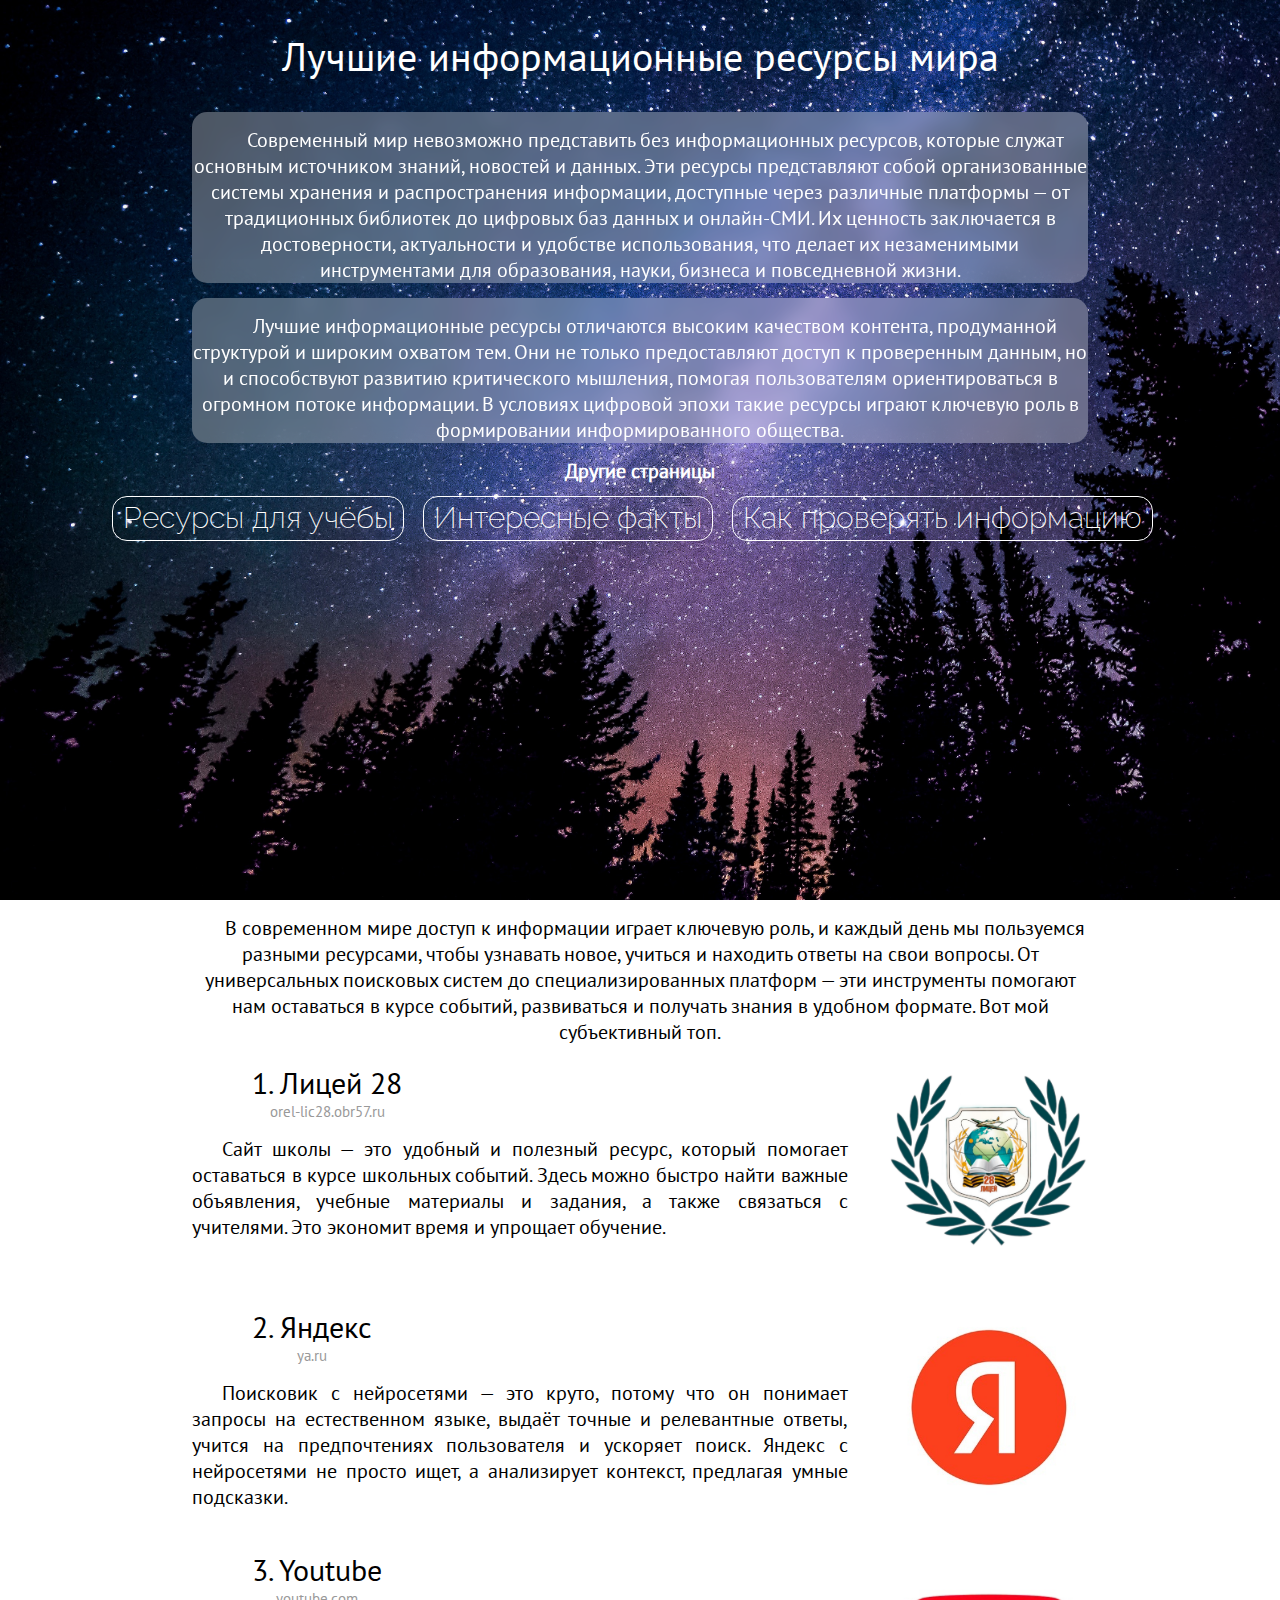
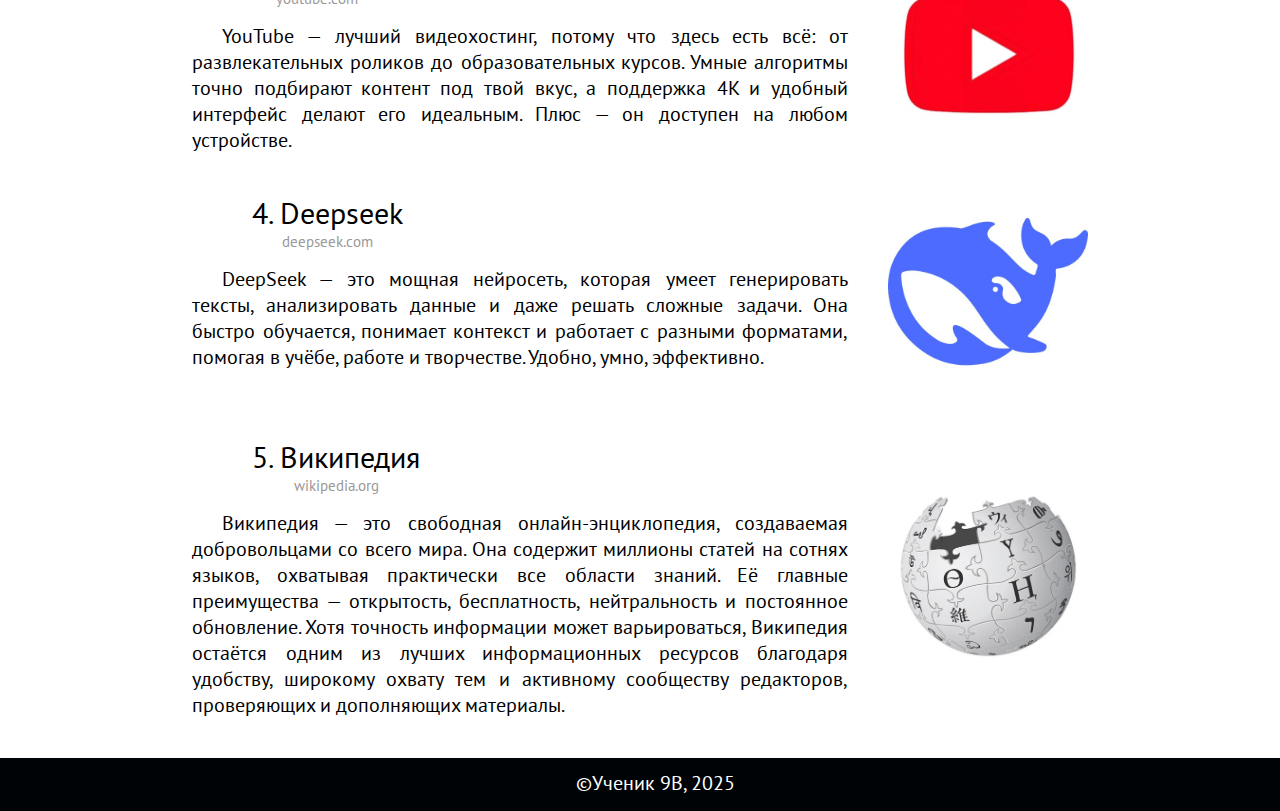
<file: index.html>
<!DOCTYPE html>
<html lang="ru">

<head>
    <meta charset="UTF-8">
    <meta name="viewport" content="width=device-width, initial-scale=1.0">
    <title>Лучшие информационные ресурсы</title>
    <link rel="stylesheet" href="./assets/css/style.css">
</head>

<body>
    <div class="title">
        <div class="name">
            <h1 class="bober">Лучшие информационные ресурсы мира</h1>
        </div>
        <div class="opisanie">
            <p class="pp">Современный мир невозможно представить без информационных ресурсов, которые служат основным
                источником знаний, новостей и данных. Эти ресурсы представляют собой организованные системы хранения
                и распространения информации, доступные через различные платформы — от традиционных библиотек до
                цифровых баз данных и онлайн-СМИ. Их ценность заключается в достоверности, актуальности и удобстве
                использования, что делает их незаменимыми инструментами для образования, науки, бизнеса и
                повседневной жизни.</p>
            <p class="pp">Лучшие информационные ресурсы отличаются высоким качеством контента, продуманной структурой и
                широким
                охватом тем. Они не только предоставляют доступ к проверенным данным, но и способствуют развитию
                критического мышления, помогая пользователям ориентироваться в огромном потоке информации. В
                условиях цифровой эпохи такие ресурсы играют ключевую роль в формировании информированного общества.
            </p>
        </div>
        <div class="aaa">
            <h2>Другие страницы</h2>
            <div class="href">
                <a class="a1" href="./assets/pages/study.html">Ресурсы для учёбы</a>
                <a class="a1" href="./assets/pages/fact.html">Интересные факты</a>
                <a class="a1" href="./assets/pages/information.html">Как проверять информацию</a>
            </div>
        </div>
    </div>
    <div class="read">
        <div class="start">
            <p class="op">В современном мире доступ к информации играет ключевую роль, и каждый день мы пользуемся
                разными
                ресурсами, чтобы узнавать новое, учиться и находить ответы на свои вопросы. От универсальных поисковых
                систем до специализированных платформ — эти инструменты помогают нам оставаться в курсе событий,
                развиваться и получать знания в удобном формате. Вот мой субъективный топ.</p>
        </div>
        <br>
        <div class="top">
            <div class="position">
                <div class="tops">
                    <div class="namepos">
                        <div class="namep">
                            <a class="a2" href="https://orel-lic28.obr57.ru/">1. Лицей 28</a>
                        </div>
                        <div class="url">
                            <a class="a3" href="https://orel-lic28.obr57.ru/">orel-lic28.obr57.ru</a>
                        </div>
                    </div>
                    <div class="cont">
                        <div class="bobr">
                            <p class="bobrmladshi">Сайт школы — это удобный и полезный ресурс, который помогает
                                оставаться в
                                курсе школьных событий. Здесь можно быстро найти важные объявления, учебные материалы и
                                задания, а также связаться с учителями. Это экономит время и упрощает обучение.</p>
                        </div>
                    </div>
                </div>
                <div class="png">
                    <a href="https://orel-lic28.obr57.ru/"><img src="./assets/img/top1.jpg" alt="Лицей 28"></a>
                </div>
            </div>

            <div class="position">
                <div class="tops">
                    <div class="namepos">
                        <div class="namep">
                            <a class="a2" href="http://ya.ru/">2. Яндекс</a>
                        </div>
                        <div class="url">
                            <a class="a3" href="http://ya.ru/">ya.ru</a>
                        </div>
                    </div>
                    <div class="cont">
                        <div class="bobr">
                            <p class="bobrmladshi">Поисковик с нейросетями — это круто, потому что он понимает запросы
                                на естественном языке, выдаёт точные и релевантные ответы, учится на предпочтениях
                                пользователя и ускоряет поиск. Яндекс с нейросетями не просто ищет, а анализирует
                                контекст, предлагая умные подсказки.</p>
                        </div>
                    </div>
                </div>
                <div class="png">
                    <a href="http://ya.ru/"><img src="./assets/img/top2.jpg" alt="Яндекс"></a>
                </div>
            </div>

            <div class="position">
                <div class="tops">
                    <div class="namepos">
                        <div class="namep">
                            <a class="a2" href="https://www.youtube.com/">3. Youtube</a>
                        </div>
                        <div class="url">
                            <a class="a3" href="https://www.youtube.com/">youtube.com</a>
                        </div>
                    </div>
                    <div class="cont">
                        <div class="bobr">
                            <p class="bobrmladshi">YouTube — лучший видеохостинг, потому что здесь есть всё: от
                                развлекательных роликов до образовательных курсов. Умные алгоритмы точно подбирают
                                контент под твой вкус, а поддержка 4K и удобный интерфейс
                                делают его идеальным. Плюс — он доступен на любом устройстве.
                            </p>
                        </div>
                    </div>
                </div>
                <div class="png">
                    <a href="https://www.youtube.com/"><img src="./assets/img/top3.jpg" alt="Youtube"></a>
                </div>
            </div>

            <div class="position">
                <div class="tops">
                    <div class="namepos">
                        <div class="namep">
                            <a class="a2" href="https://www.deepseek.com/">4. Deepseek</a>
                        </div>
                        <div class="url">
                            <a class="a3" href="https://www.deepseek.com/">deepseek.com</a>
                        </div>
                    </div>
                    <div class="cont">
                        <div class="bobr">
                            <p class="bobrmladshi">DeepSeek — это мощная нейросеть, которая умеет генерировать тексты,
                                анализировать данные и даже решать сложные задачи. Она быстро обучается, понимает
                                контекст и работает с разными форматами, помогая в учёбе, работе и творчестве. Удобно,
                                умно, эффективно.</p>
                        </div>
                    </div>
                </div>
                <div class="png">
                    <a href="https://www.deepseek.com/"><img src="./assets/img/top4.jpg" alt="Deepseek"></a>
                </div>
            </div>

            <div class="position">
                <div class="tops">
                    <div class="namepos">
                        <div class="namep">
                            <a class="a2" href="https://ru.wikipedia.org/">5. Википедия</a>
                        </div>
                        <div class="url">
                            <a class="a3" href="https://ru.wikipedia.org/">wikipedia.org</a>
                        </div>
                    </div>
                    <div class="cont">
                        <div class="bobr">
                            <p class="bobrmladshi">Википедия — это свободная онлайн-энциклопедия, создаваемая
                                добровольцами со всего мира. Она содержит миллионы статей на сотнях языков, охватывая
                                практически все области знаний. Её главные преимущества — открытость, бесплатность,
                                нейтральность и постоянное обновление. Хотя точность информации может варьироваться,
                                Википедия остаётся одним из лучших информационных ресурсов благодаря удобству, широкому
                                охвату тем и активному сообществу редакторов, проверяющих и дополняющих материалы.</p>
                        </div>
                    </div>
                </div>
                <div class="png">
                    <a href="https://ru.wikipedia.org/"><img src="./assets/img/top5.jpg" alt="Википедия"></a>
                </div>
            </div>
        </div>
    </div>
    <div class="footer">
        <p class="foot">©Ученик 9В, 2025</p>
    </div>
</body>

</html>
</file>
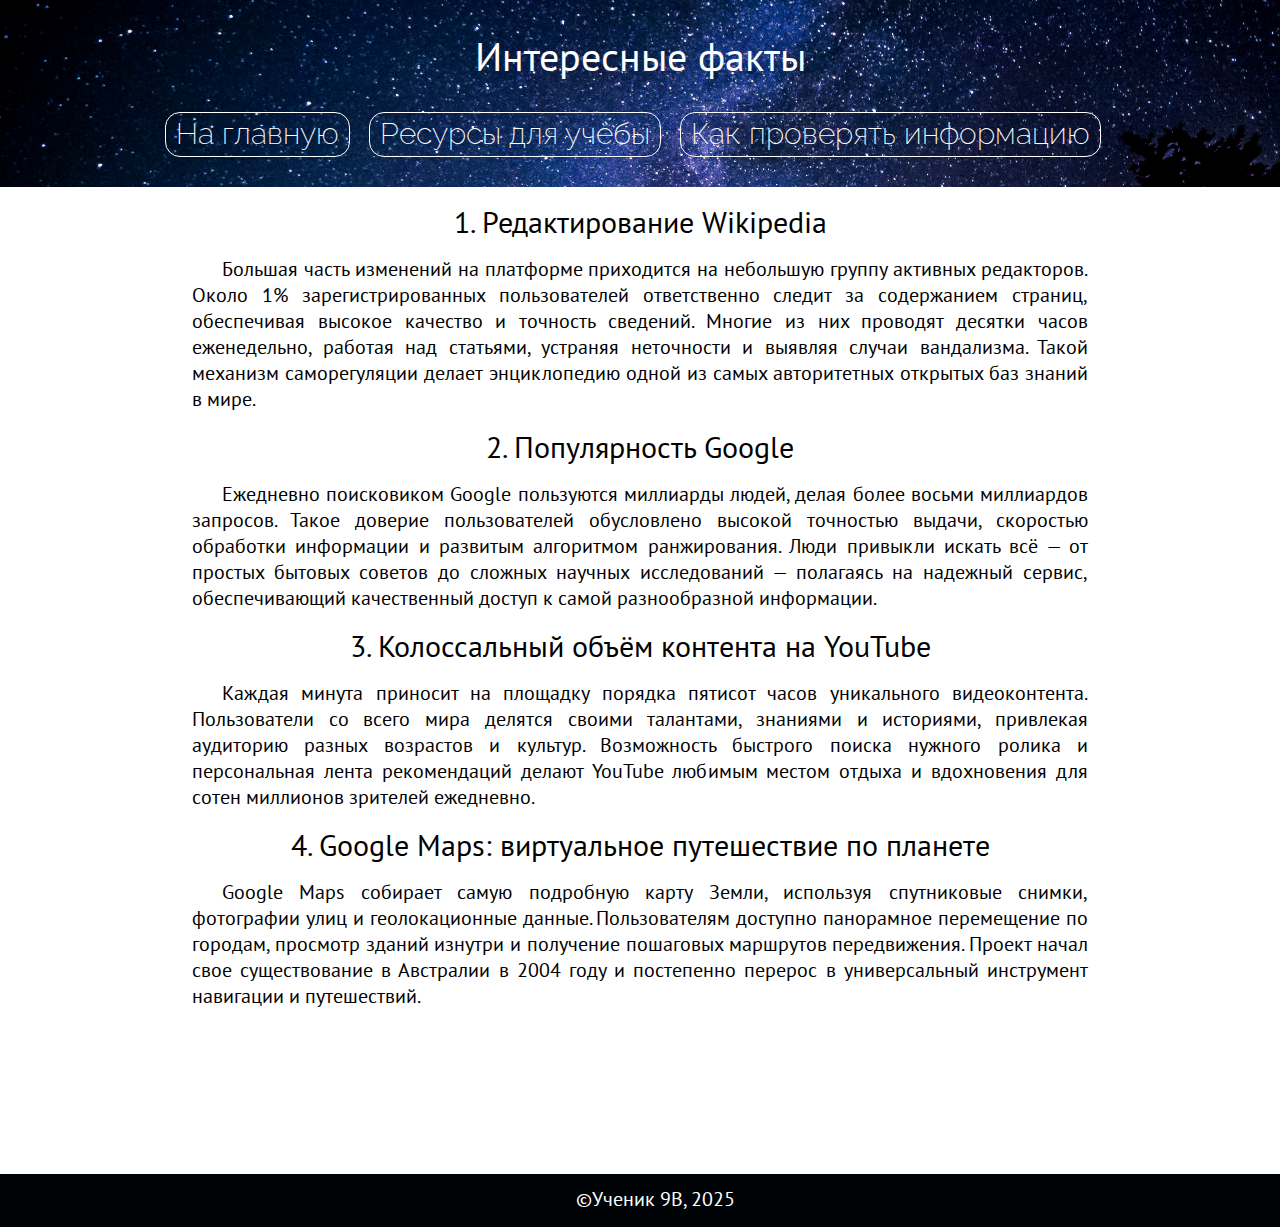
<file: assets/pages/fact.html>
<!DOCTYPE html>
<html lang="ru">

<head>
    <meta charset="UTF-8">
    <meta name="viewport" content="width=device-width, initial-scale=1.0">
    <title>Интересные факты</title>
    <link rel="stylesheet" href="../css/style.css">
</head>

<body>
    <div class="title1">
        <div class="name">
            <h1 class="bober">Интересные факты</h1>
        </div>
        <div class="href">
            <a class="a1" href="../../index.html">На главную</a>
            <a class="a1" href="./study.html">Ресурсы для учёбы</a>
            <a class="a1" href="../pages/information.html">Как проверять информацию</a>
        </div>
    </div>
    <div class="read3">
        <div class="content">
            <div class="tit">
                <h3>1. Редактирование Wikipedia</h3>
            </div>
            <p class="bobrmladshi">Большая часть изменений на платформе приходится на небольшую группу активных
                редакторов. Около 1% зарегистрированных пользователей ответственно следит за содержанием страниц,
                обеспечивая высокое качество и точность сведений. Многие из них проводят десятки часов еженедельно,
                работая над статьями, устраняя неточности и выявляя случаи вандализма. Такой механизм саморегуляции
                делает энциклопедию одной из самых авторитетных открытых баз знаний в мире.</p>
            <div class="tit">
                <h3>2. Популярность Google</h3>
            </div>
            <p class="bobrmladshi">Ежедневно поисковиком Google пользуются миллиарды людей, делая более восьми
                миллиардов запросов. Такое доверие пользователей обусловлено высокой точностью выдачи, скоростью
                обработки информации и развитым алгоритмом ранжирования. Люди привыкли искать всё — от простых бытовых
                советов до сложных научных исследований — полагаясь на надежный сервис, обеспечивающий качественный
                доступ к самой разнообразной информации.</p>
            <div class="tit">
                <h3>3. Колоссальный объём контента на YouTube</h3>
            </div>
            <p class="bobrmladshi">Каждая минута приносит на площадку порядка пятисот часов уникального видеоконтента.
                Пользователи со всего мира делятся своими талантами, знаниями и историями, привлекая аудиторию разных
                возрастов и культур. Возможность быстрого поиска нужного ролика и персональная лента рекомендаций делают
                YouTube любимым местом отдыха и вдохновения для сотен миллионов зрителей ежедневно.
            </p>
            <div class="tit">
                <h3>4. Google Maps: виртуальное путешествие по планете</h3>
            </div>
            <p class="bobrmladshi">Google Maps собирает самую подробную карту Земли, используя спутниковые снимки,
                фотографии улиц и геолокационные данные. Пользователям доступно панорамное перемещение по городам,
                просмотр зданий изнутри и получение пошаговых маршрутов передвижения. Проект начал свое существование в
                Австралии в 2004 году и постепенно перерос в универсальный инструмент навигации и путешествий.</p>
            <p class="fin"> </p>
        </div>
    </div>
    <div class="footer">
        <p class="foot">©Ученик 9В, 2025</p>
    </div>
</body>

</html>
</file>
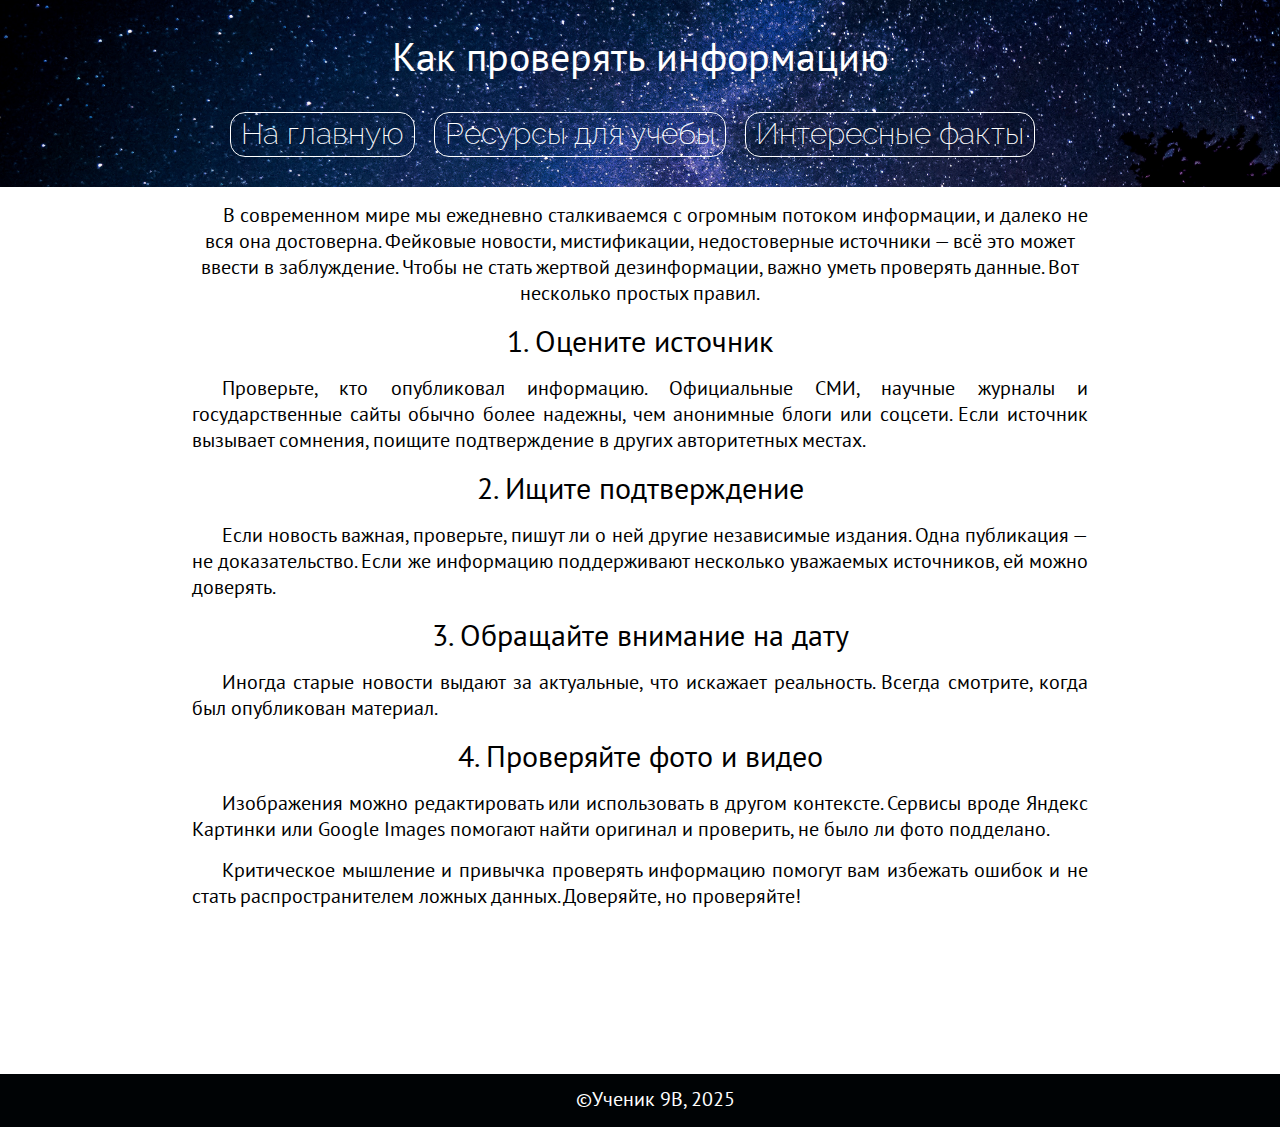
<file: assets/pages/information.html>
<!DOCTYPE html>
<html lang="ru">

<head>
    <meta charset="UTF-8">
    <meta name="viewport" content="width=device-width, initial-scale=1.0">
    <title>Как проверять информацию</title>
    <link rel="stylesheet" href="../css/style.css">
</head>

<body>
    <div class="title1">
        <div class="name">
            <h1 class="bober">Как проверять информацию</h1>
        </div>
        <div class="href">
            <a class="a1" href="../../index.html">На главную</a>
            <a class="a1" href="./study.html">Ресурсы для учёбы</a>
            <a class="a1" href="./fact.html">Интересные факты</a>
        </div>
    </div>
    <div class="read1">
        <div class="bobrstarshi">
            <div class="start">
                <p class="op">В современном мире мы ежедневно сталкиваемся с огромным потоком информации, и далеко не вся
                    она достоверна. Фейковые новости, мистификации, недостоверные источники — всё это может ввести в
                    заблуждение. Чтобы не стать жертвой дезинформации, важно уметь проверять данные. Вот несколько простых
                    правил.</p>
            </div>
        </div>
        <div class="read3">
            <div class="content">
                <div class="tit">
                    <h3>1. Оцените источник</h3>
                </div>
                <p class="bobrmladshi">Проверьте, кто опубликовал информацию. Официальные СМИ, научные журналы и
                    государственные сайты обычно более надежны, чем анонимные блоги или соцсети. Если источник вызывает
                    сомнения, поищите подтверждение в других авторитетных местах.
                </p>
                <div class="tit">
                    <h3>2. Ищите подтверждение</h3>
                </div>
                <p class="bobrmladshi">Если новость важная, проверьте, пишут ли о ней другие независимые издания. Одна
                    публикация — не доказательство. Если же информацию поддерживают несколько уважаемых источников, ей
                    можно доверять.</p>
                <div class="tit">
                    <h3>3. Обращайте внимание на дату</h3>
                </div>
                <p class="bobrmladshi">Иногда старые новости выдают за актуальные, что искажает реальность. Всегда
                    смотрите, когда был опубликован материал.</p>
                <div class="tit">
                    <h3>4. Проверяйте фото и видео</h3>
                </div>
                <p class="bobrmladshi">Изображения можно редактировать или использовать в другом контексте. Сервисы
                    вроде Яндекс Картинки или Google Images помогают найти оригинал и проверить, не было ли фото подделано.</p>
                <p class="bobrmladshi">Критическое мышление и привычка проверять информацию помогут вам избежать ошибок
                    и не стать распространителем ложных данных. Доверяйте, но проверяйте!
                </p>
                <p class="fin"> </p>
            </div>

        </div>
    </div>
    <div class="footer">
        <p class="foot">©Ученик 9В, 2025</p>
    </div>
</body>

</html>
</file>
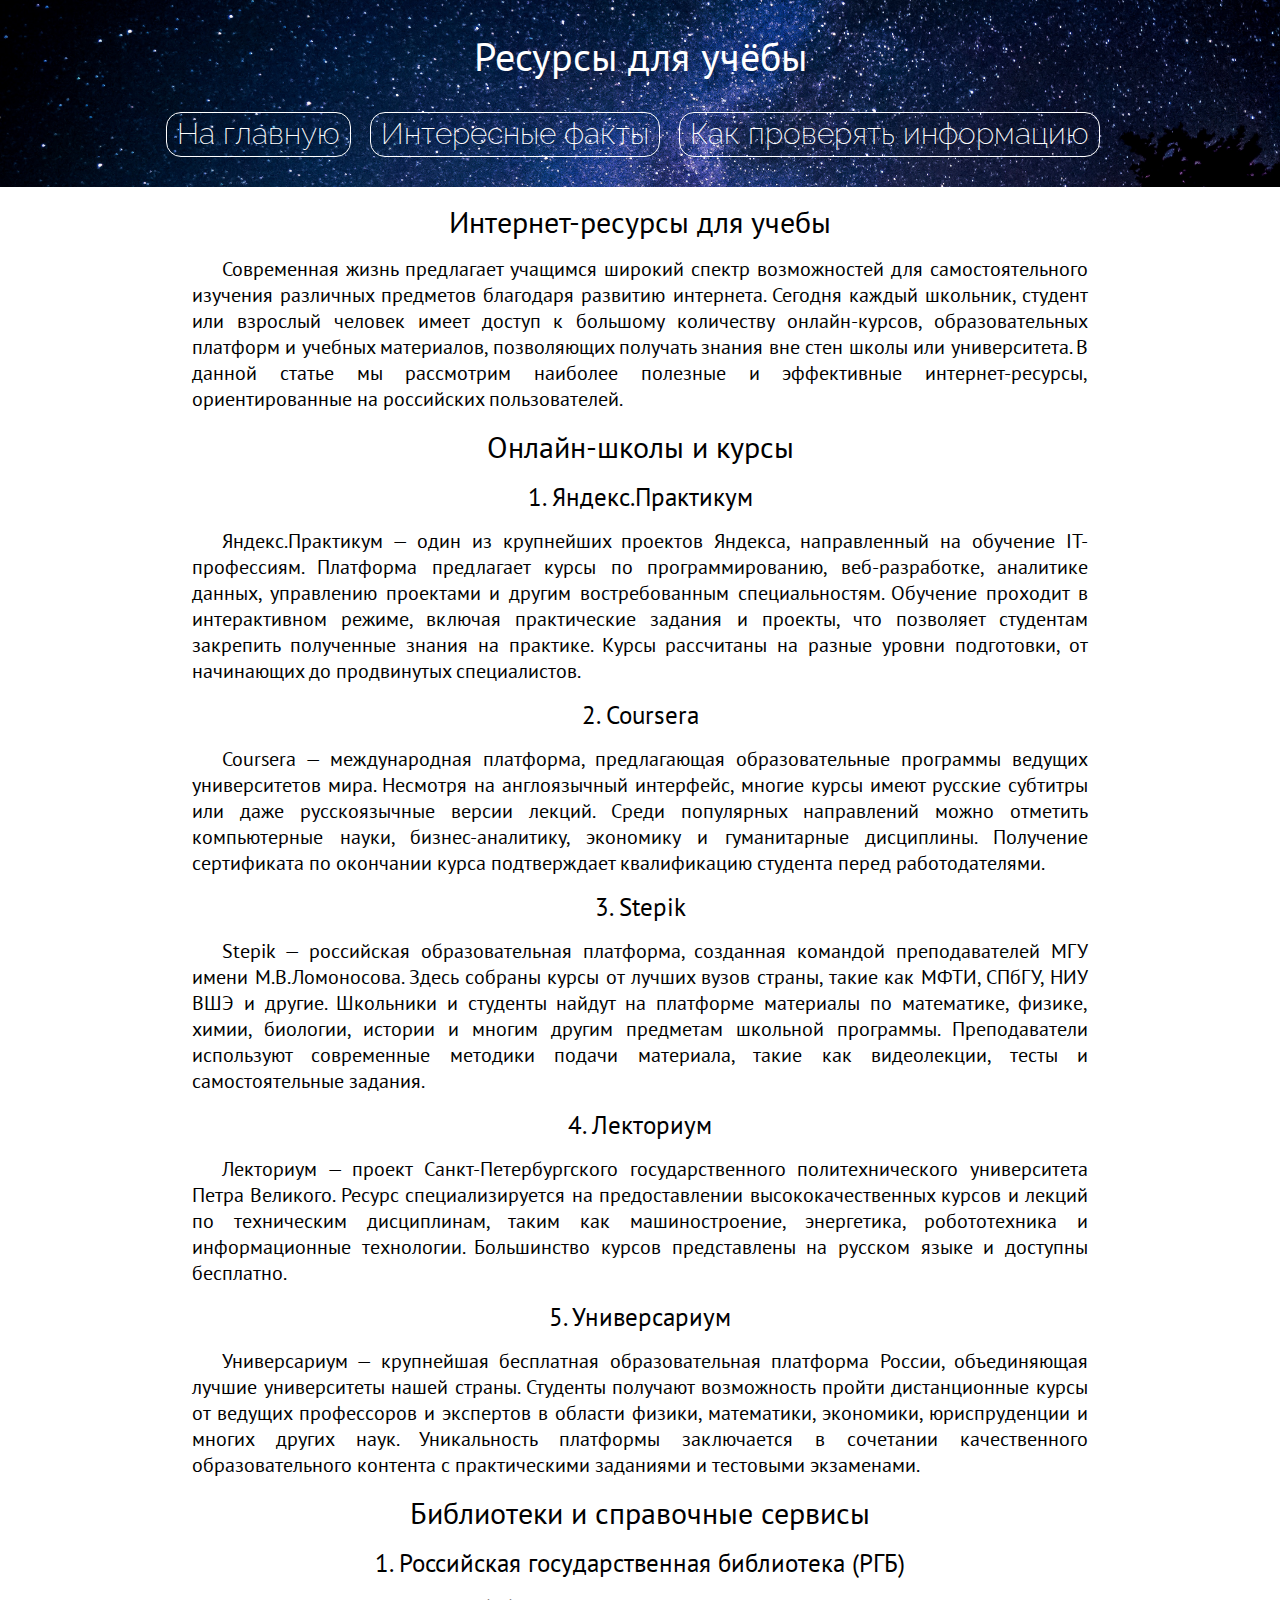
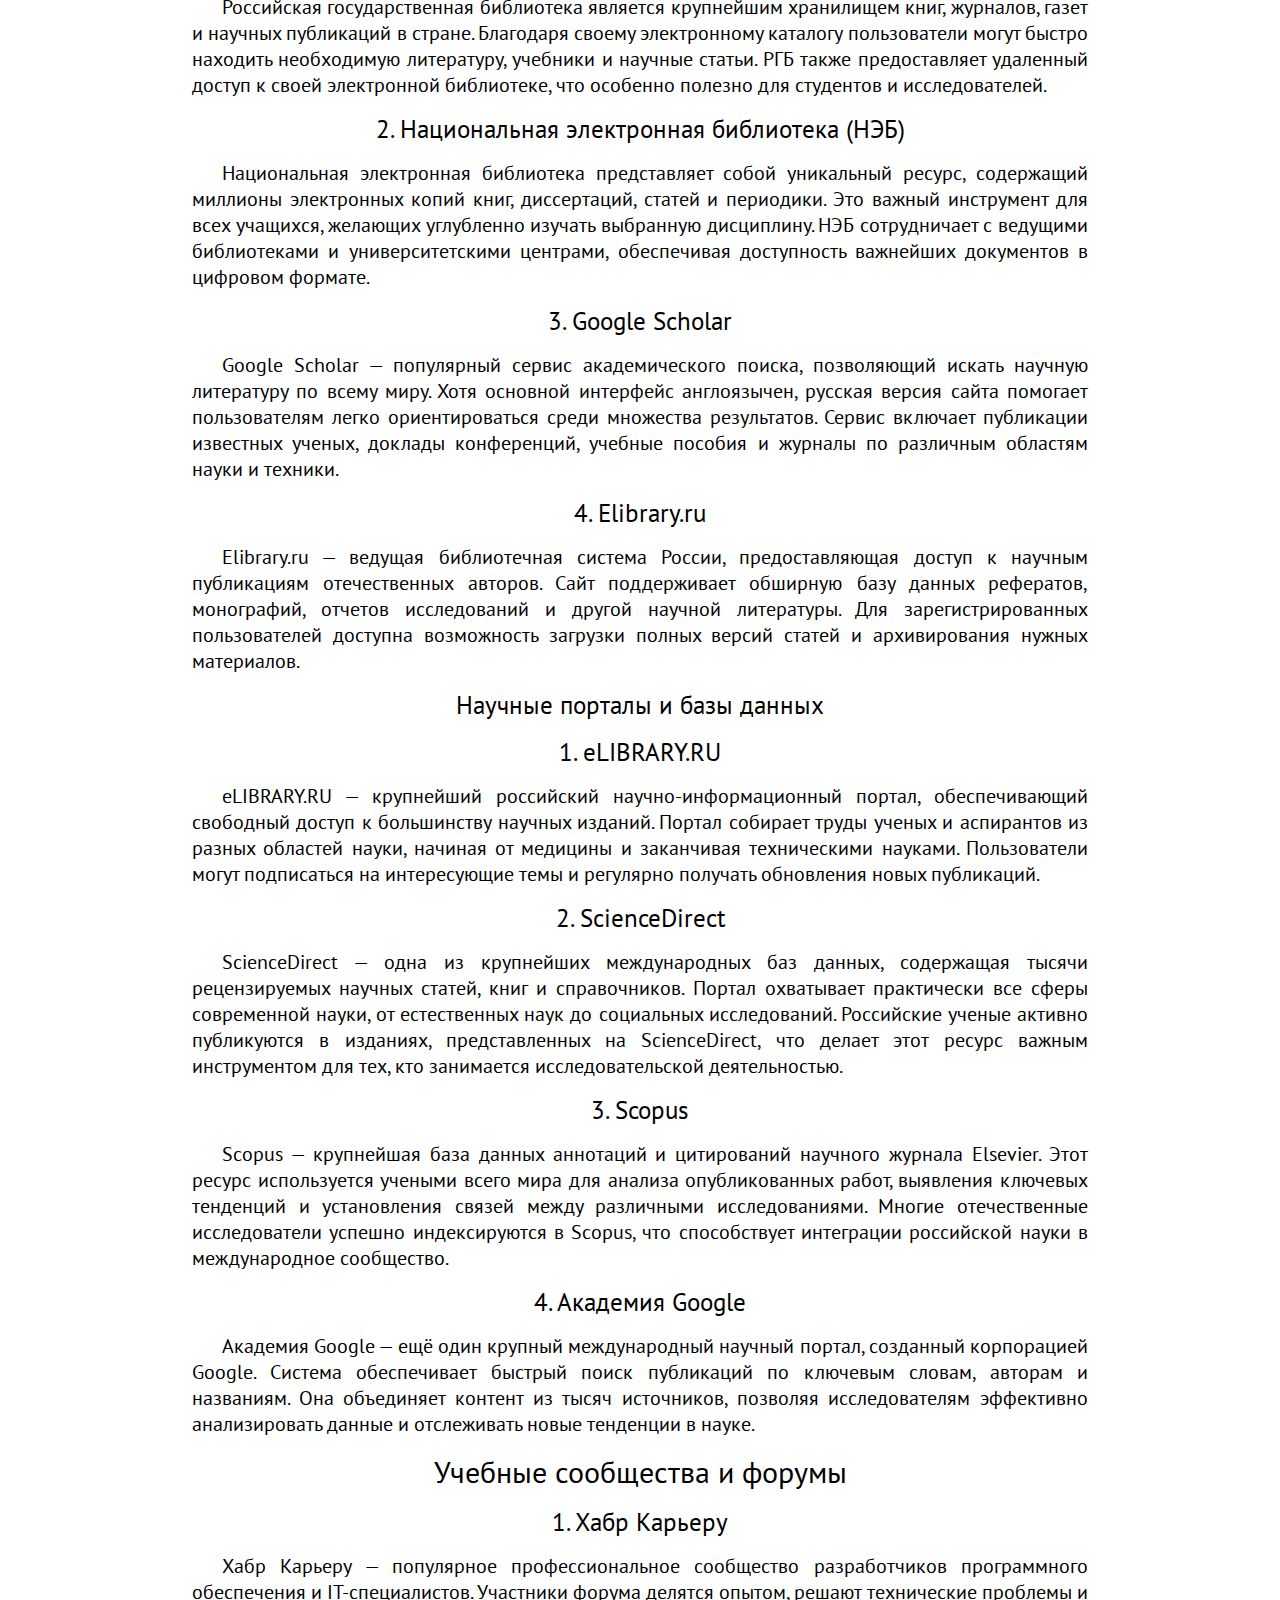
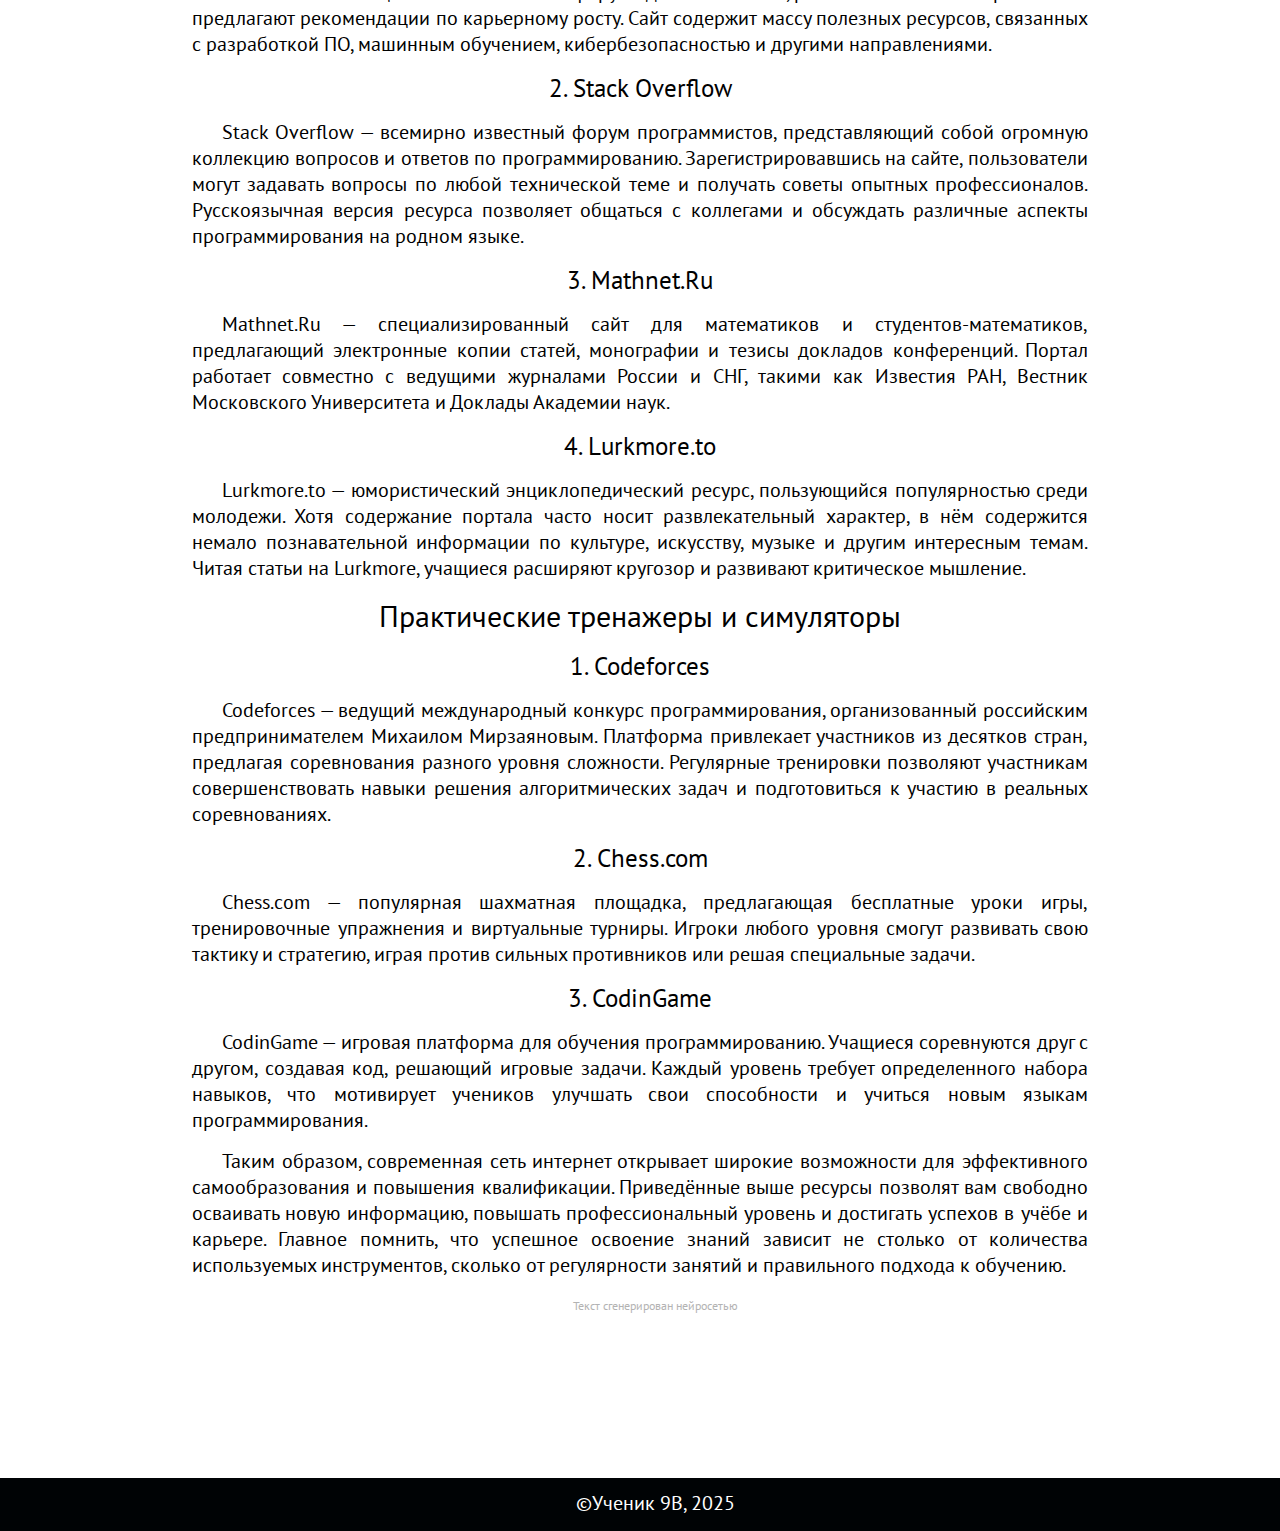
<file: assets/pages/study.html>
<!DOCTYPE html>
<html lang="ru">

<head>
    <meta charset="UTF-8">
    <meta name="viewport" content="width=device-width, initial-scale=1.0">
    <title>Ресурсы для учёбы</title>
    <link rel="stylesheet" href="../css/style.css">
</head>

<body>
    <div class="title1">
        <div class="name">
            <h1 class="bober">Ресурсы для учёбы</h1>
        </div>
        <div class="href">
            <a class="a1" href="../../index.html">На главную</a>
            <a class="a1" href="./fact.html">Интересные факты</a>
            <a class="a1" href="../pages/information.html">Как проверять информацию</a>
        </div>
    </div>
    <div class="r">
        <div class="read5">
            <h3>Интернет-ресурсы для учебы</h3>
            <p>Современная жизнь предлагает учащимся широкий спектр возможностей для самостоятельного изучения различных
                предметов
                благодаря развитию интернета. Сегодня каждый школьник, студент или взрослый человек имеет доступ к
                большому
                количеству онлайн-курсов, образовательных платформ и учебных материалов, позволяющих получать знания вне
                стен школы
                или университета. В данной статье мы рассмотрим наиболее полезные и эффективные интернет-ресурсы,
                ориентированные на
                российских пользователей.</p>
            <h3>Онлайн-школы и курсы</h3>
            <h4>1. Яндекс.Практикум</h4>
            <p>Яндекс.Практикум — один из крупнейших проектов Яндекса, направленный на обучение IT-профессиям. Платформа
                предлагает
                курсы по программированию, веб-разработке, аналитике данных, управлению проектами и другим
                востребованным
                специальностям. Обучение проходит в интерактивном режиме, включая практические задания и проекты, что
                позволяет
                студентам закрепить полученные знания на практике. Курсы рассчитаны на разные уровни подготовки, от
                начинающих до
                продвинутых специалистов.</p>
            <h4>2. Coursera</h4>
            <p>Coursera — международная платформа, предлагающая образовательные программы ведущих университетов мира.
                Несмотря на
                англоязычный интерфейс, многие курсы имеют русские субтитры или даже русскоязычные версии лекций. Среди
                популярных
                направлений можно отметить компьютерные науки, бизнес-аналитику, экономику и гуманитарные дисциплины.
                Получение
                сертификата по окончании курса подтверждает квалификацию студента перед работодателями.</p>
            <h4>3. Stepik</h4>
            <p>Stepik — российская образовательная платформа, созданная командой преподавателей МГУ имени
                М.В.Ломоносова. Здесь
                собраны курсы от лучших вузов страны, такие как МФТИ, СПбГУ, НИУ ВШЭ и другие. Школьники и студенты
                найдут на
                платформе материалы по математике, физике, химии, биологии, истории и многим другим предметам школьной
                программы.
                Преподаватели используют современные методики подачи материала, такие как видеолекции, тесты и
                самостоятельные
                задания.</p>
            <h4>4. Лекториум</h4>
            <p>Лекториум — проект Санкт-Петербургского государственного политехнического университета Петра Великого.
                Ресурс
                специализируется на предоставлении высококачественных курсов и лекций по техническим дисциплинам, таким
                как
                машиностроение, энергетика, робототехника и информационные технологии. Большинство курсов представлены
                на русском
                языке и доступны бесплатно.</p>
            <h4>5. Универсариум</h4>
            <p>Универсариум — крупнейшая бесплатная образовательная платформа России, объединяющая лучшие университеты
                нашей страны.
                Студенты получают возможность пройти дистанционные курсы от ведущих профессоров и экспертов в области
                физики,
                математики, экономики, юриспруденции и многих других наук. Уникальность платформы заключается в
                сочетании
                качественного образовательного контента с практическими заданиями и тестовыми экзаменами.</p>
            <h3>Библиотеки и справочные сервисы</h3>
            <h4>1. Российская государственная библиотека (РГБ)</h4>
            <p>Российская государственная библиотека является крупнейшим хранилищем книг, журналов, газет и научных
                публикаций в
                стране. Благодаря своему электронному каталогу пользователи могут быстро находить необходимую
                литературу, учебники и
                научные статьи. РГБ также предоставляет удаленный доступ к своей электронной библиотеке, что особенно
                полезно для
                студентов и исследователей.</p>
            <h4>2. Национальная электронная библиотека (НЭБ)</h4>
            <p>Национальная электронная библиотека представляет собой уникальный ресурс, содержащий миллионы электронных
                копий книг,
                диссертаций, статей и периодики. Это важный инструмент для всех учащихся, желающих углубленно изучать
                выбранную
                дисциплину. НЭБ сотрудничает с ведущими библиотеками и университетскими центрами, обеспечивая
                доступность важнейших
                документов в цифровом формате.</p>
            <h4>3. Google Scholar</h4>
            <p>Google Scholar — популярный сервис академического поиска, позволяющий искать научную литературу по всему
                миру. Хотя
                основной интерфейс англоязычен, русская версия сайта помогает пользователям легко ориентироваться среди
                множества
                результатов. Сервис включает публикации известных ученых, доклады конференций, учебные пособия и журналы
                по
                различным областям науки и техники.</p>
            <h4>4. Elibrary.ru</h4>
            <p>Elibrary.ru — ведущая библиотечная система России, предоставляющая доступ к научным публикациям
                отечественных
                авторов. Сайт поддерживает обширную базу данных рефератов, монографий, отчетов исследований и другой
                научной
                литературы. Для зарегистрированных пользователей доступна возможность загрузки полных версий статей и
                архивирования
                нужных материалов.</p>
            <h4>Научные порталы и базы данных</h4>
            <h4>1. eLIBRARY.RU</h4>
            <p>eLIBRARY.RU — крупнейший российский научно-информационный портал, обеспечивающий свободный доступ к
                большинству
                научных изданий. Портал собирает труды ученых и аспирантов из разных областей науки, начиная от медицины
                и
                заканчивая техническими науками. Пользователи могут подписаться на интересующие темы и регулярно
                получать обновления
                новых публикаций.</p>
            <h4>2. ScienceDirect</h4>
            <p>ScienceDirect — одна из крупнейших международных баз данных, содержащая тысячи рецензируемых научных
                статей, книг и
                справочников. Портал охватывает практически все сферы современной науки, от естественных наук до
                социальных
                исследований. Российские ученые активно публикуются в изданиях, представленных на ScienceDirect, что
                делает этот
                ресурс важным инструментом для тех, кто занимается исследовательской деятельностью.</p>
            <h4>3. Scopus</h4>
            <p>Scopus — крупнейшая база данных аннотаций и цитирований научного журнала Elsevier. Этот ресурс
                используется учеными
                всего мира для анализа опубликованных работ, выявления ключевых тенденций и установления связей между
                различными
                исследованиями. Многие отечественные исследователи успешно индексируются в Scopus, что способствует
                интеграции
                российской науки в международное сообщество.</p>
            <h4>4. Академия Google</h4>
            <p>Академия Google — ещё один крупный международный научный портал, созданный корпорацией Google. Система
                обеспечивает
                быстрый поиск публикаций по ключевым словам, авторам и названиям. Она объединяет контент из тысяч
                источников,
                позволяя исследователям эффективно анализировать данные и отслеживать новые тенденции в науке.</p>
            <h3>Учебные сообщества и форумы</h3>
            <h4>1. Хабр Карьеру</h4>
            <p>Хабр Карьеру — популярное профессиональное сообщество разработчиков программного обеспечения и
                IT-специалистов.
                Участники форума делятся опытом, решают технические проблемы и предлагают рекомендации по карьерному
                росту. Сайт
                содержит массу полезных ресурсов, связанных с разработкой ПО, машинным обучением, кибербезопасностью и
                другими
                направлениями.</p>
            <h4>2. Stack Overflow</h4>
            <p>Stack Overflow — всемирно известный форум программистов, представляющий собой огромную коллекцию вопросов
                и ответов
                по программированию. Зарегистрировавшись на сайте, пользователи могут задавать вопросы по любой
                технической теме и
                получать советы опытных профессионалов. Русскоязычная версия ресурса позволяет общаться с коллегами и
                обсуждать
                различные аспекты программирования на родном языке.</p>
            <h4>3. Mathnet.Ru</h4>
            <p>Mathnet.Ru — специализированный сайт для математиков и студентов-математиков, предлагающий электронные
                копии статей,
                монографии и тезисы докладов конференций. Портал работает совместно с ведущими журналами России и СНГ,
                такими как
                Известия РАН, Вестник Московского Университета и Доклады Академии наук.</p>
            <h4>4. Lurkmore.to</h4>
            <p>Lurkmore.to — юмористический энциклопедический ресурс, пользующийся популярностью среди молодежи. Хотя
                содержание
                портала часто носит развлекательный характер, в нём содержится немало познавательной информации по
                культуре,
                искусству, музыке и другим интересным темам. Читая статьи на Lurkmore, учащиеся расширяют кругозор и
                развивают
                критическое мышление.</p>
            <h3>Практические тренажеры и симуляторы</h3>
            <h4>1. Codeforces</h4>
            <p>Codeforces — ведущий международный конкурс программирования, организованный российским предпринимателем
                Михаилом
                Мирзаяновым. Платформа привлекает участников из десятков стран, предлагая соревнования разного уровня
                сложности.
                Регулярные тренировки позволяют участникам совершенствовать навыки решения алгоритмических задач и
                подготовиться к
                участию в реальных соревнованиях.</p>
            <h4>2. Chess.com</h4>
            <p>Chess.com — популярная шахматная площадка, предлагающая бесплатные уроки игры, тренировочные упражнения и
                виртуальные
                турниры. Игроки любого уровня смогут развивать свою тактику и стратегию, играя против сильных
                противников или решая
                специальные задачи.</p>
            <h4>3. CodinGame</h4>
            <p>CodinGame — игровая платформа для обучения программированию. Учащиеся соревнуются друг с другом, создавая
                код,
                решающий игровые задачи. Каждый уровень требует определенного набора навыков, что мотивирует учеников
                улучшать свои
                способности и учиться новым языкам программирования.</p>
            <p>Таким образом, современная сеть интернет открывает широкие возможности для эффективного самообразования и
                повышения
                квалификации. Приведённые выше ресурсы позволят вам свободно осваивать новую информацию, повышать
                профессиональный
                уровень и достигать успехов в учёбе и карьере. Главное помнить, что успешное освоение знаний зависит не
                столько от
                количества используемых инструментов, сколько от регулярности занятий и правильного подхода к обучению.
            </p>
        </div>
    </div>
    <div class="info">
        <p class="dis">Текст сгенерирован нейросетью</p>
        <p class="fin"> </p>
    </div>
    <div class="footer">
        <p class="foot">©Ученик 9В, 2025</p>
    </div>
</body>

</html>
</file>
<file: assets/css/style.css>
@font-face {
    font-family: PTS;
    src: url(../font/PTSans-Regular.ttf);
}

@font-face {
    font-family: RE;
    src: url(../font/Raleway-ExtraLight.ttf);
}

* {
    padding: 0;
    margin: 0;
}

.title {
    width: 100%;
    min-height: 100vh;
    background-image:  url(../img/fon.jpg);
    background-size: cover;
}

.bober {
    color: white;
    text-align: center;
    padding-top: 120px;
    margin-bottom: 30px;
    font-size: 40px;
    font-family: PTS;
    font-weight: 100;
}

.opisanie {
    margin: auto;
    max-width: 70%;
}

.pp {
    color: white;
    font-family: PTS;
    margin-top: 15px;
    text-align: center;
    font-size: 20px;
    background-color: rgba(255, 255, 255, 0.3);
    backdrop-filter: blur(10px);
    border-radius: 15px;
}

.a1 {
    display: inline-block;
    height: 30px;
    border-radius: 15px;
    color: white;
    font-family: RE;
    font-size: 30px;
    font-weight: 200;
    border: 1px solid white;
    padding: 3px 10px 10px 10px;
    text-decoration: none;
    margin-bottom: 15px;
    margin-right: 15px;
}

.a1:hover {
    background-color: rgba(128, 128, 128, 0.3);
}

.a2 {
    font-size: 30px;
    font-family: PTS;
    text-decoration: none;
    color: black;
}

.a3 {
    font-size: 15px;
    color: #999999;
    text-decoration: none;
    font-family: PTS;
}

.namepos {
    display: inline-block;
    text-align: center;
    margin-left: 60px;
}

.top {
    display: flex;
    flex-direction: column;
    align-items: center;
}

.op {
    max-width: 70%;
    text-align: center;
    color: black;
    font-family: PTS;
    padding-top: 15px;
    font-size: 20px;
}

.bobrmladshi {
    color: black;
    font-family: PTS;
    padding-top: 15px;
    font-size: 20px;
    text-align: justify;
    text-indent: 30px;
}

br {
    padding-bottom: 100px;
}

.start {
    display: flex;
    justify-content: center;
}

.cont {
    display: grid;
    grid-template-columns: 1fr auto;
    align-items: center;
    gap: 20px;
    max-width: 100%;
}

.bobr {
    min-width: 0;
}

.href {
    text-align: center;
}

.position {
    display: flex;
    align-items: stretch;
    gap: 20px;
    max-width: 70%;
    margin-bottom: 40px;
}

.tops {
    flex: 1;
    min-width: 0;
}

.png {
    display: flex;
    align-items: center;
}

img {
    height: 100%;
    width: auto;
    max-width: 200px;
    object-fit: contain;
    max-height: 300px;
}

.footer {
    background-color: #000305;
    padding-bottom: 15px;
}

.foot {
    color: white;
    font-family: PTS;
    padding-top: 12px;
    text-align: center;
    font-size: 20px;
}

h2 {
    color: white;
    font-family: PTS;
    padding-top: 15px;
    text-align: center;
    font-size: 20px;
    margin-bottom: 12px;
}

.fin {
    margin-bottom: 150px;
}

h3 {
    color: black;
    font-family: PTS;
    padding-top: 15px;
    font-size: 30px;
    font-weight: 500;
}

.title1 {
    width: 100%;
    min-height: 20vh;
    background-image:  url("../img/fon.jpg");
    background-size: cover;
}

.bober {
    padding-top: 30px;
}

.read3 {
    display: flex;
    justify-content: center;
}

.content {
    max-width: 70%;
}

.a1 {
    margin-bottom: 30px;
}

.tit {
    text-align: center;
}

p {
    color: black;
    font-family: PTS;
    padding-top: 15px;
    font-size: 20px;
    text-align: justify;
    text-indent: 30px;
}

h3 {
    color: black;
    font-family: PTS;
    padding-top: 15px;
    font-size: 30px;
    font-weight: 500;
    text-align: center;
}

h4 {
    color: black;
    font-family: PTS;
    padding-top: 15px;
    font-size: 25px;
    font-weight: 500;
    text-align: center;
}

li {
    color: black;
    font-family: PTS;
    padding-top: 15px;
    font-size: 20px;
    text-align: justify;
    text-indent: 30px;
    margin-left: 45px;
}

.r {
    display: flex;
    justify-content: center;
}

.read5 {
    max-width: 70%;
}

.dis {
    color: #b3b3b3;
    font-family: PTS;
    padding-top: 20px;
    font-size: 12px;
    text-align: center;
    text-indent: 30px;
}

@media (max-width: 1024px) {
    .bober {
        padding-top: 50px;
        margin-left: 5px;
        margin-right: 5px;
    }
}

@media (max-width: 768px) {
    .opisanie {
        max-width: 100%;
        margin-left: 5px;
        margin-right: 5px;
    }

    .bober {
        padding-top: 30px solid black;
        margin-bottom: 15px;
    }

    .op {
        max-width: 100%;
    }
    
    .position {
        max-width: 100%;
    }

    .pp {
        display: block;
        text-align: justify;
        text-indent: 30px;
    }

    .content {
        max-width: 100%;
    }

    .read5 {
        max-width: 100%;
    }
}
</file>
